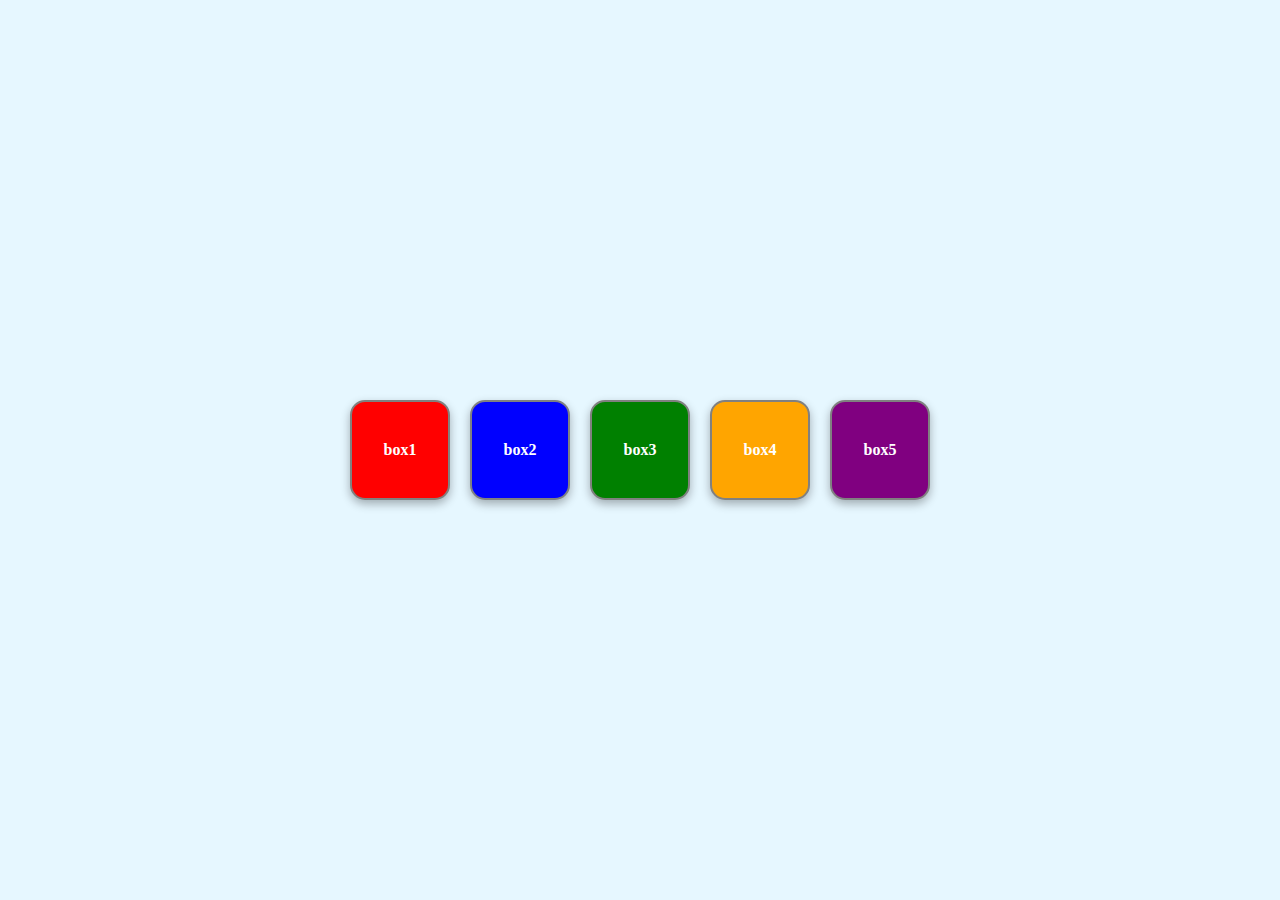
<file: 01-color-switcher/index.html>
<!DOCTYPE html>
<html lang="en">

<head>
    <meta charset="UTF-8">
    <meta name="viewport" content="width=device-width, initial-scale=1.0">
    <title>Color Switcher</title>
    <link rel="stylesheet" href="style.css">
</head>

<body>
    <div class="container">
        <div class="box" id="box1">box1</div>
        <div class="box" id="box2">box2</div>
        <div class="box" id="box3">box3</div>
        <div class="box" id="box4">box4</div>
        <div class="box" id="box5">box5</div>
    </div>
    <script src="script.js"></script>
</body>

</html>
</file>
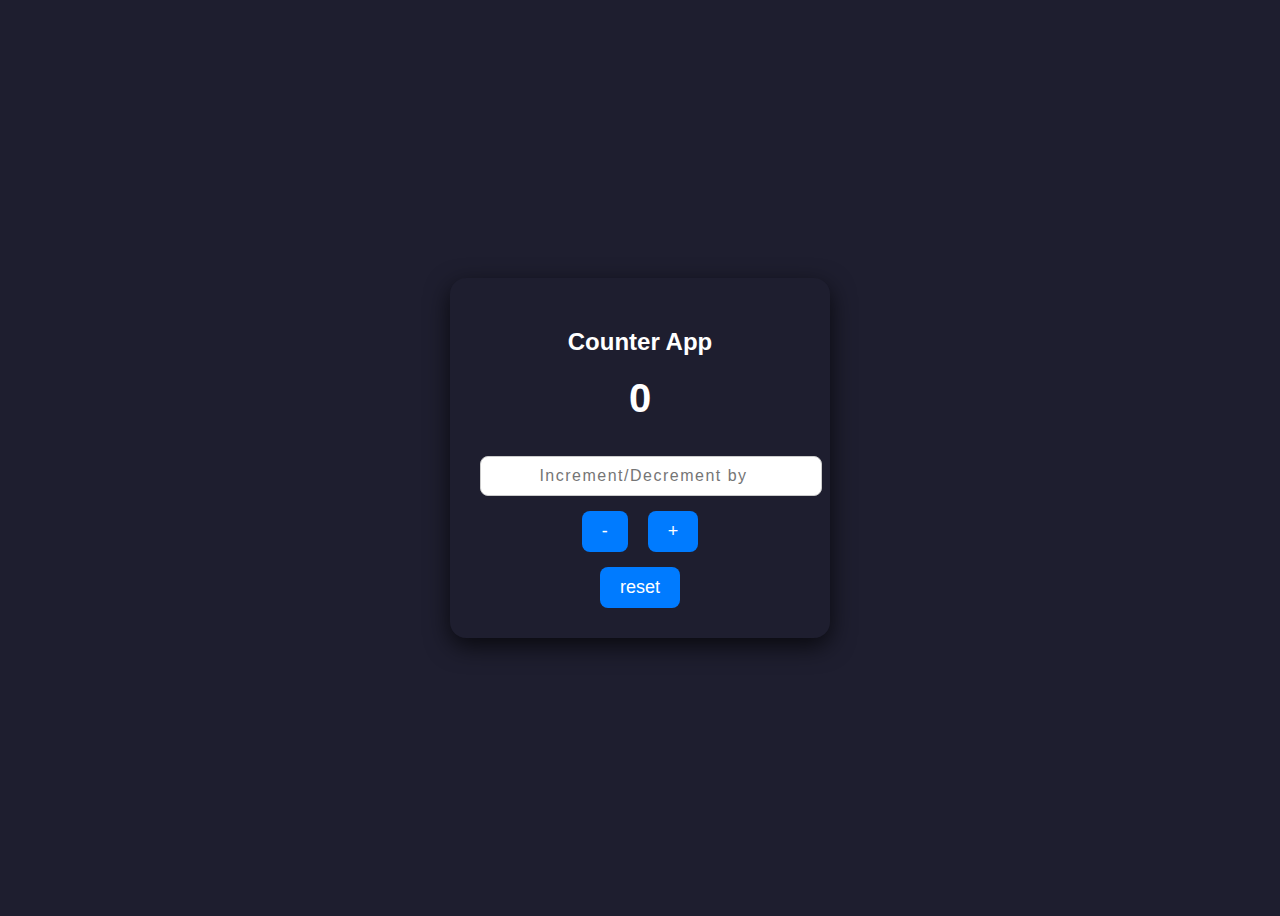
<file: 02-Counter-App/index.html>
<!DOCTYPE html>
<html lang="en">

<head>
    <meta charset="UTF-8">
    <meta name="viewport" content="width=device-width, initial-scale=1.0">
    <title>Counter App</title>
    <link rel="stylesheet" href="style.css">
</head>

<body>
    <div class="counter-box">
        <h2>Counter App</h2>
        <div class="number">0</div>
        <input type="number" placeholder="Increment/Decrement by">
        <div class="buttons">
            <button class="minus">-</button>
            <button class="plus">+</button>
        </div>
        <button class="reset">reset</button>
    </div>
    <script src="script.js"></script>
</body>

</html>
</file>
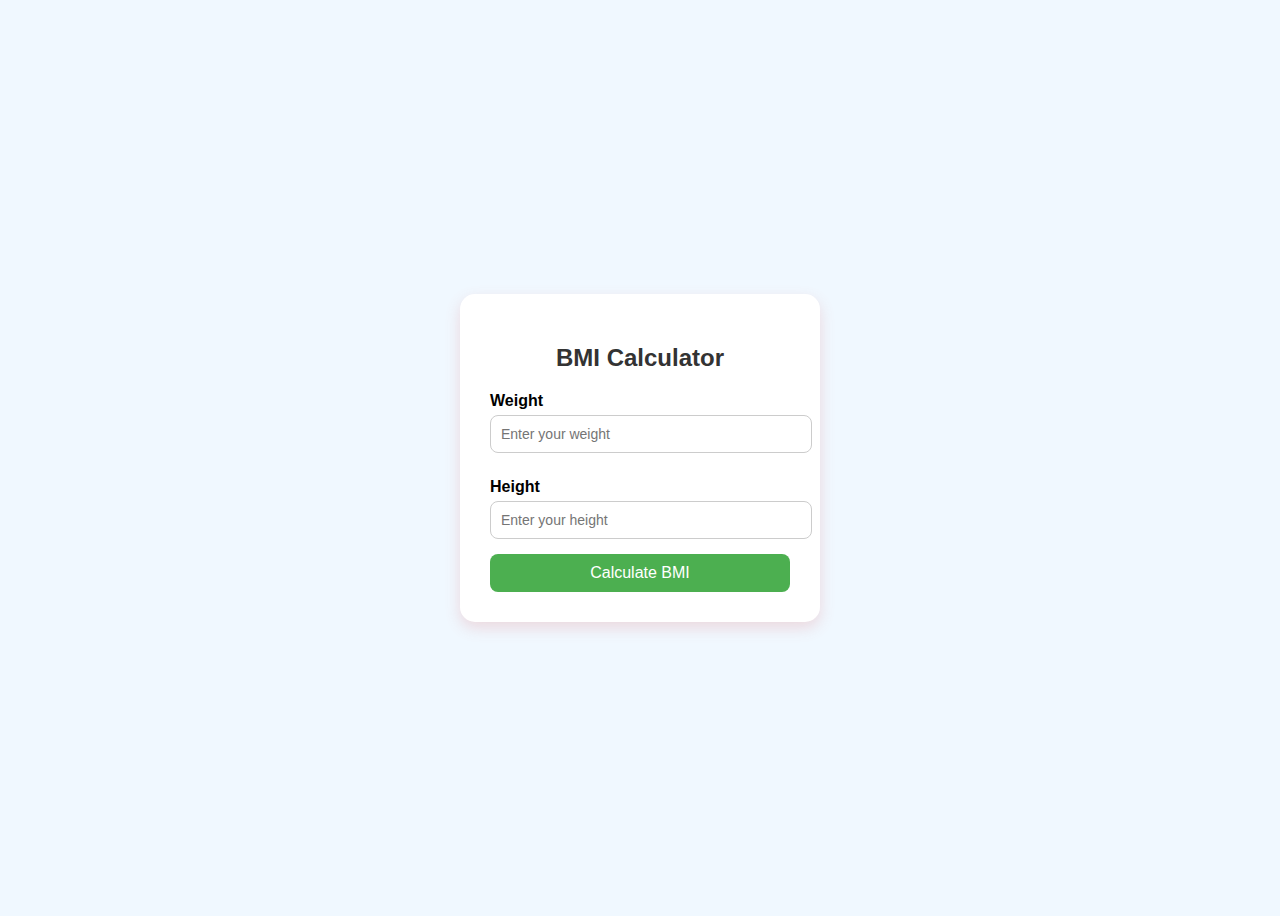
<file: 03-BMI-Generator/index.html>
<!DOCTYPE html>
<html lang="en">

<head>
    <meta charset="UTF-8">
    <meta name="viewport" content="width=device-width, initial-scale=1.0">
    <title>BMI Generator</title>
    <link rel="stylesheet" href="style.css">
</head>

<body>
    <div class="bmi-container">
        <h2>BMI Calculator</h2>
        <form>
            <label for="weight">Weight</label>
            <input type="text" id="weight" placeholder="Enter your weight">

            <label for="height">Height</label>
            <input type="text" id="height" placeholder="Enter your height">

            <button>Calculate BMI</button>

            <div class="result"></div>
        </form>
    </div>
    <script src="script.js"></script>
</body>

</html>
</file>
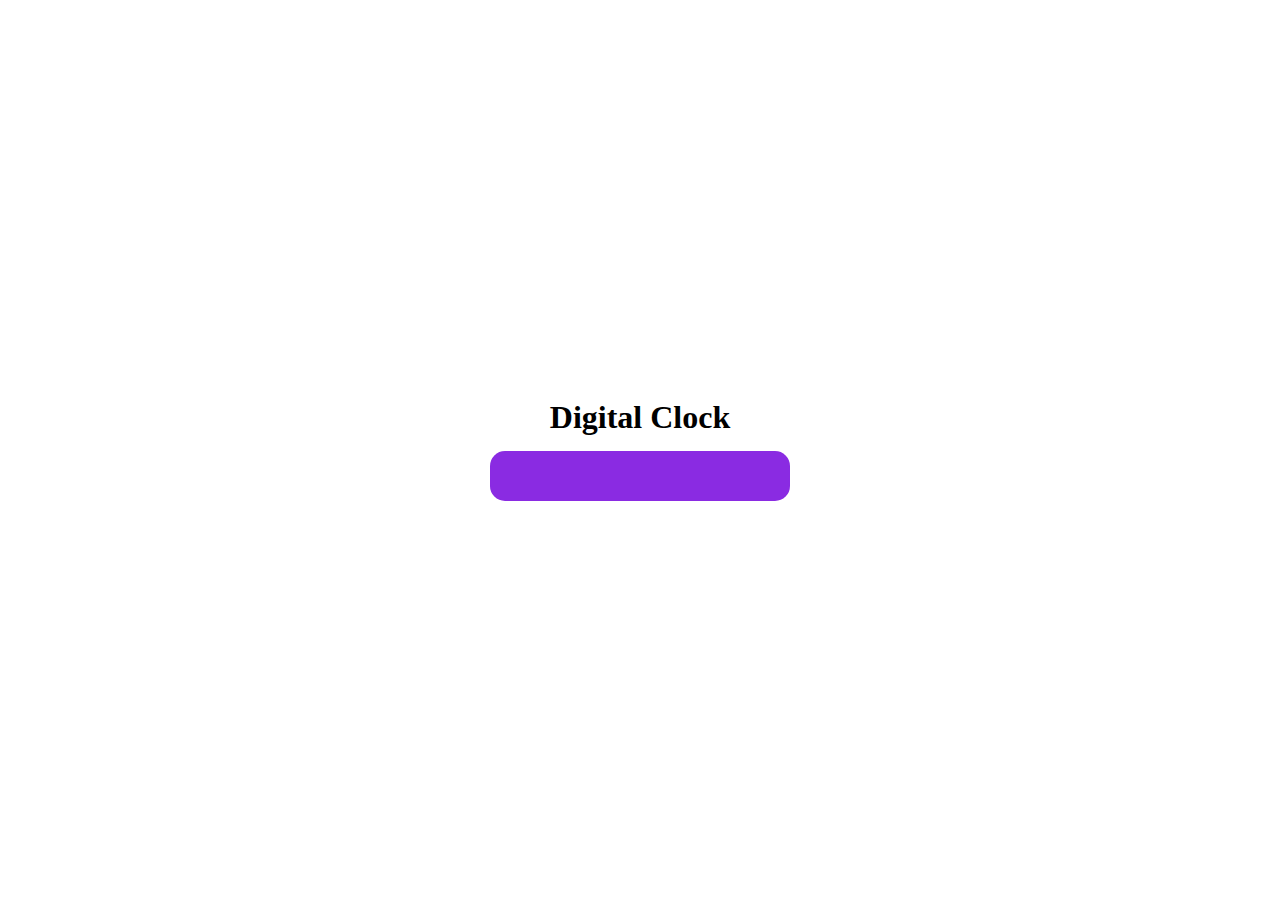
<file: 04-Digital-Clock/index.html>
<!DOCTYPE html>
<html lang="en">
<head>
    <meta charset="UTF-8">
    <meta name="viewport" content="width=device-width, initial-scale=1.0">
    <title>Digital Clock</title>
    <link rel="stylesheet" href="style.css">
</head>
<body>
    <div class="container">
        Digital Clock
        <div class="clock"></div>
    </div>
    <script src="script.js"></script>
</body>
</html>
</file>
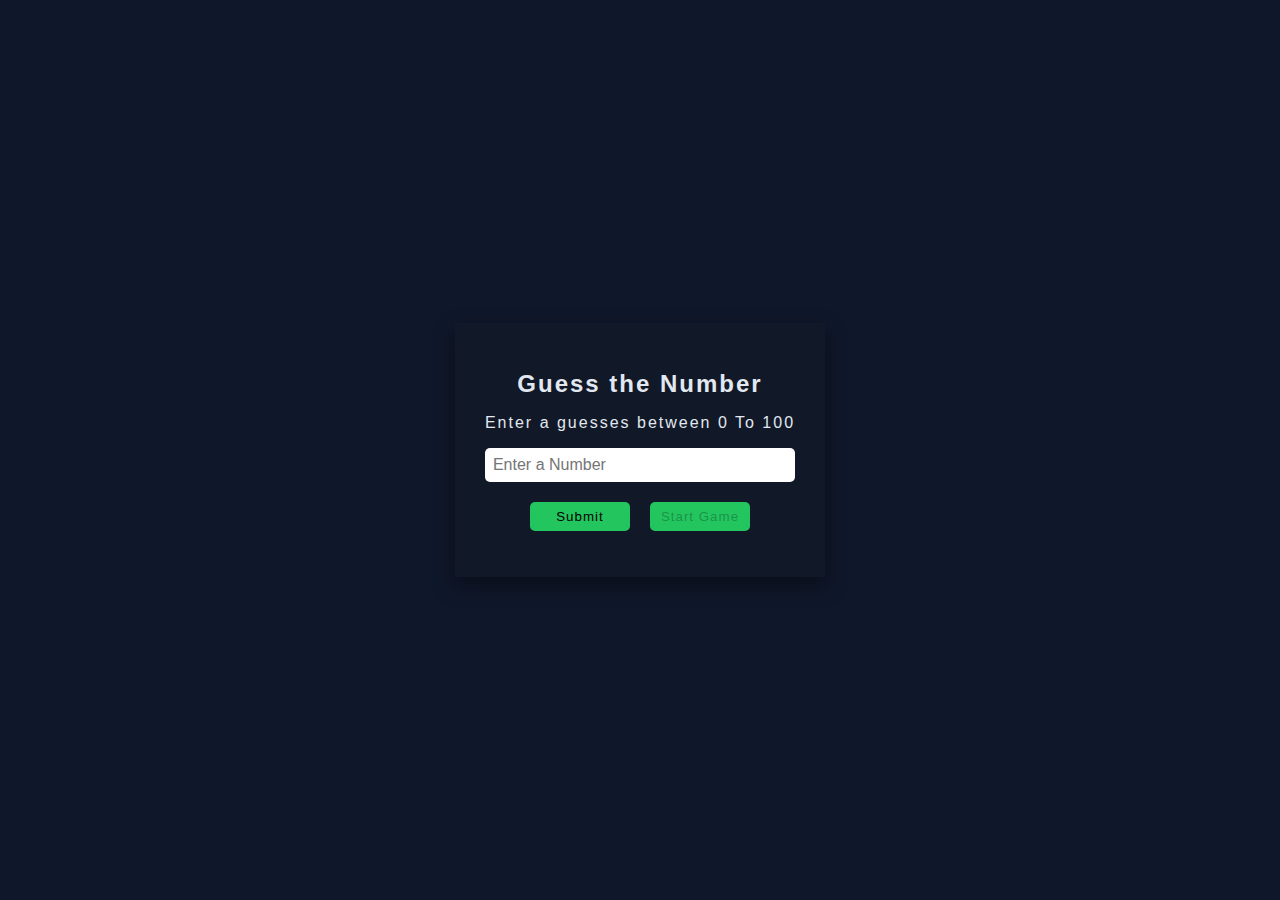
<file: 05-Guess-Number/index.html>
<!DOCTYPE html>
<html lang="en">

<head>
    <meta charset="UTF-8">
    <meta name="viewport" content="width=device-width, initial-scale=1.0">
    <title>Guess a Number</title>
    <link rel="stylesheet" href="style.css">
</head>

<body>
    <div class="container">
        <h1>Guess the Number</h1>
        <p>Enter a guesses between 0 To 100</p>
        <form>
            <input class="userInput" type="number" placeholder="Enter a Number" max="100" min="0">
            <div class="btns">
                <button class="btn submit">Submit</button>
                <button type="button" disabled class="btn start">Start Game</button>
            </div>
        </form>
        <p class="result"></p>
        <p class="attempt"></p>
    </div>
    <script src="script.js"></script>
</body>

</html>
</file>
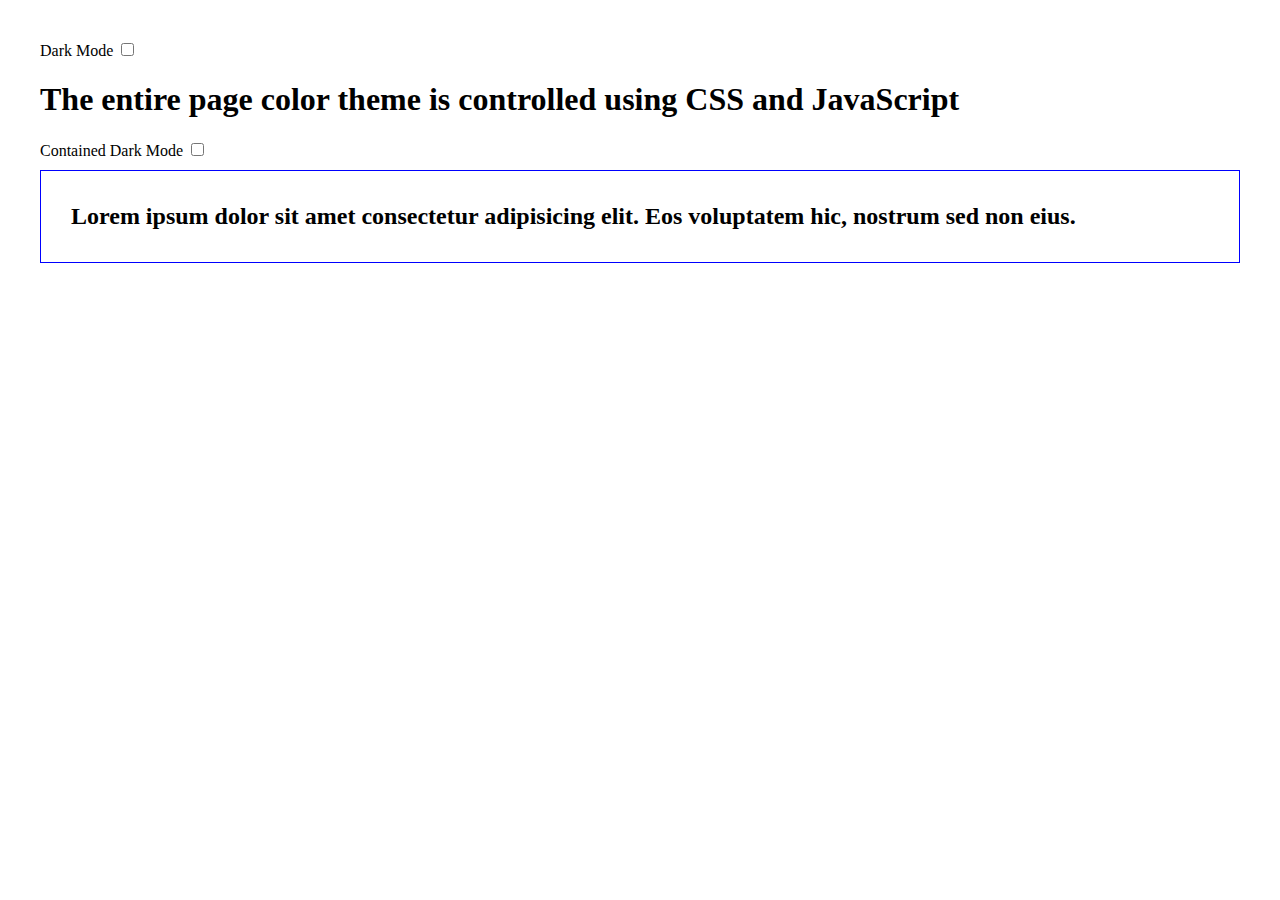
<file: 06-Light-and-DarkMode/index.html>
<!DOCTYPE html>
<html lang="en">

<head>
    <meta charset="UTF-8">
    <meta name="viewport" content="width=device-width, initial-scale=1.0">
    <title>Light and Dark Mode</title>
    <link rel="stylesheet" href="style.css">
</head>

<body>
    <div>
        <label for="fullDarkMode">Dark Mode</label>
        <input type="checkbox" id="fullDarkMode">
    </div>

    <h1>The entire page color theme is controlled using CSS and JavaScript</h1>

    <div>
        <label for="containerDarkMode">Contained Dark Mode</label>
        <input type="checkbox" id="containerDarkMode">
    </div>

    <div class="container">
        <h4>Lorem ipsum dolor sit amet consectetur adipisicing elit. Eos voluptatem hic, nostrum sed non eius.</h4>
    </div>

    <script src="script.js"></script>
</body>

</html>
</file>
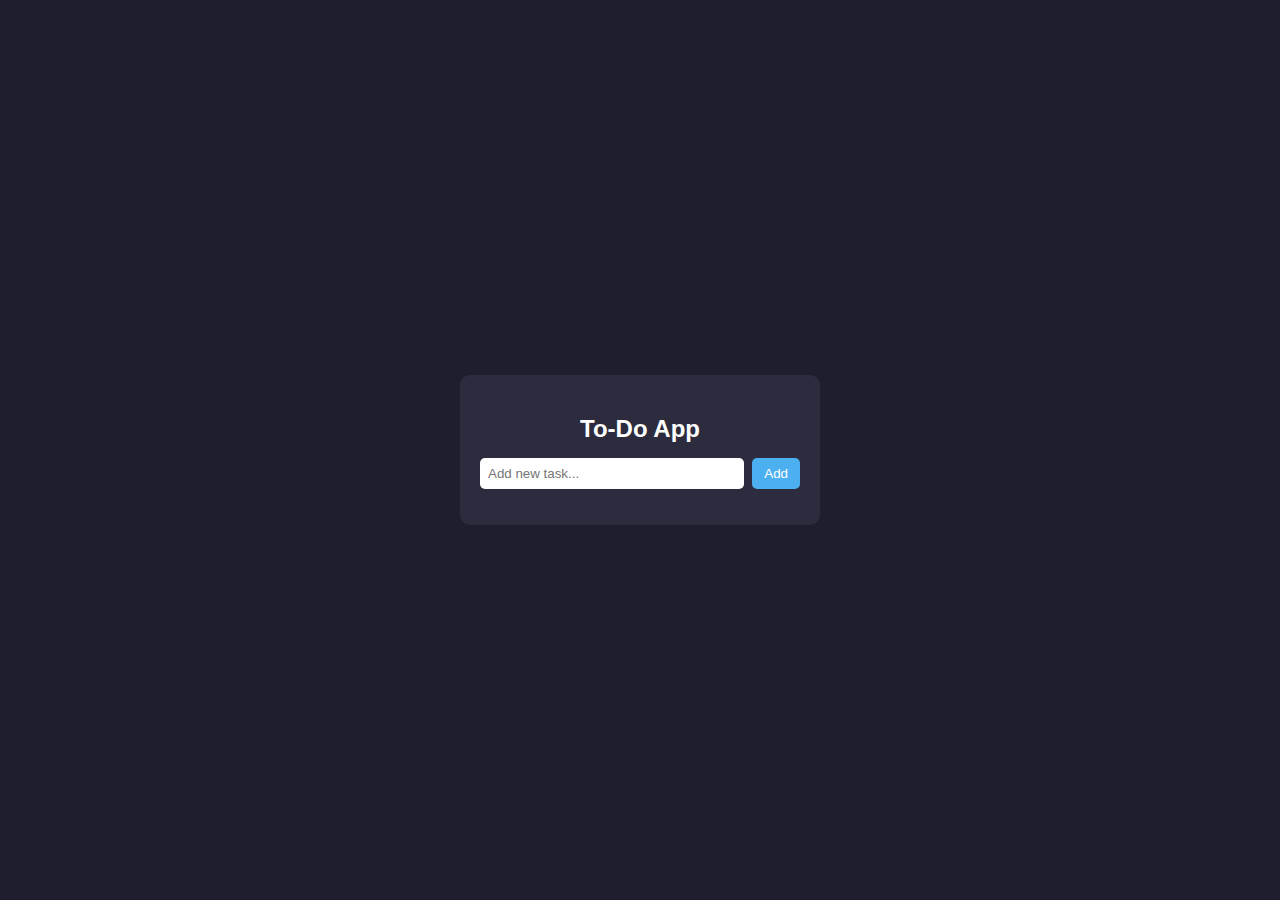
<file: 07-To-Do-App/index.html>
<!DOCTYPE html>
<html lang="en">

<head>
    <meta charset="UTF-8">
    <meta name="viewport" content="width=device-width, initial-scale=1.0">
    <title>To Do App</title>
    <link rel="stylesheet" href="style.css">
</head>

<body>
    <div class="todo-container">
        <h2>To-Do App</h2>
        <div class="input-row">
            <input type="text" placeholder="Add new task..." id="inputTask">
            <button class="add">Add</button>
        </div>
        <ul id="taskList"></ul>
    </div>
    <script src="script.js"></script>
</body>

</html>
</file>
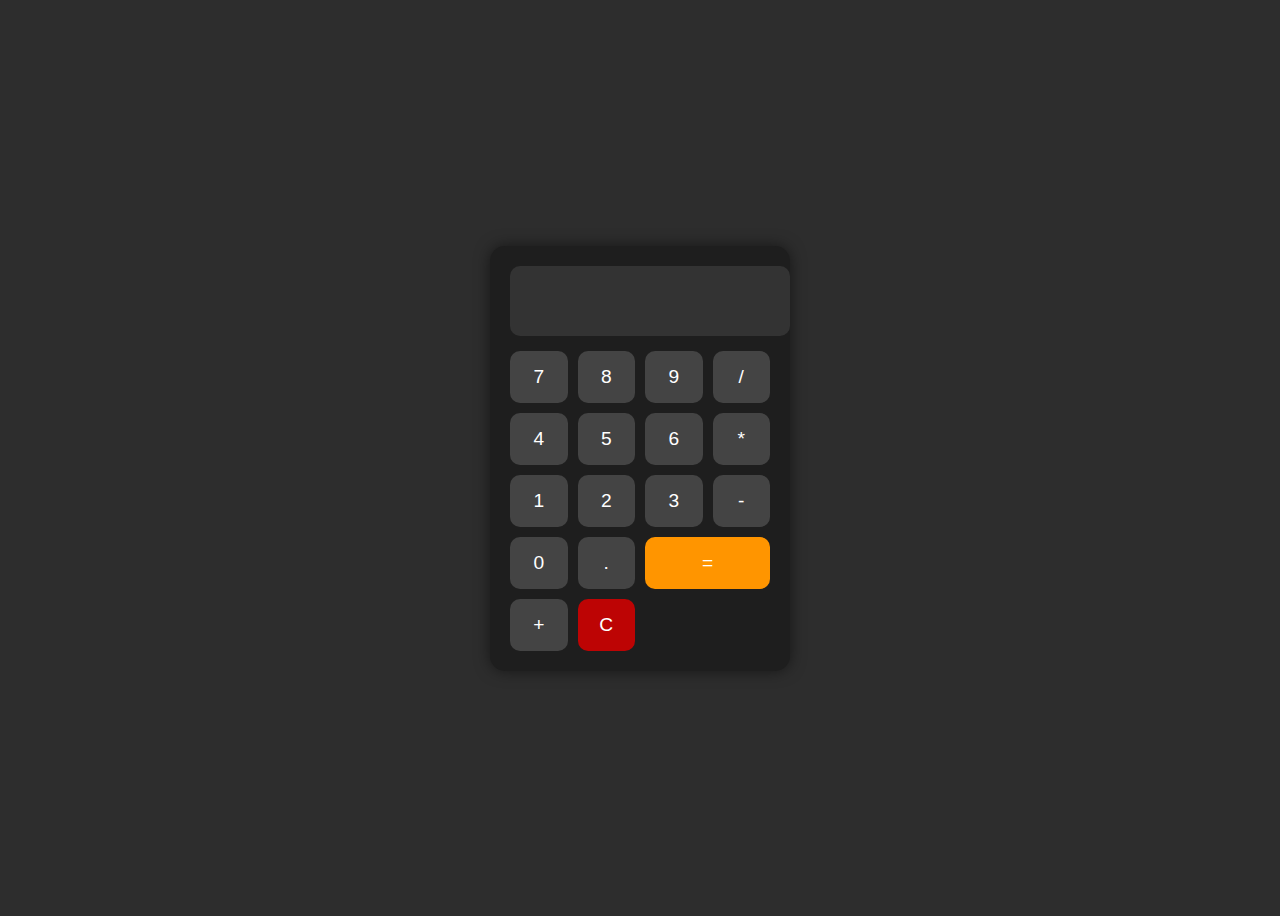
<file: 08-Calculator/index.html>
<!DOCTYPE html>
<html lang="en">

<head>
    <meta charset="UTF-8">
    <meta name="viewport" content="width=device-width, initial-scale=1.0">
    <title>calculator</title>
    <link rel="stylesheet" href="style.css">
</head>

<body>
    <div class="calculator">
        <input type="text" class="display">
        <div class="buttons">
            <button>7</button>
            <button>8</button>
            <button>9</button>
            <button>/</button>
            <button>4</button>
            <button>5</button>
            <button>6</button>
            <button>*</button>
            <button>1</button>
            <button>2</button>
            <button>3</button>
            <button>-</button>
            <button>0</button>
            <button>.</button>
            <button class="equal"  required>=</button>
            <button>+</button>
            <button class="clear">C</button>
        </div>
    </div>
    <script src="script.js"></script>
</body>

</html>
</file>
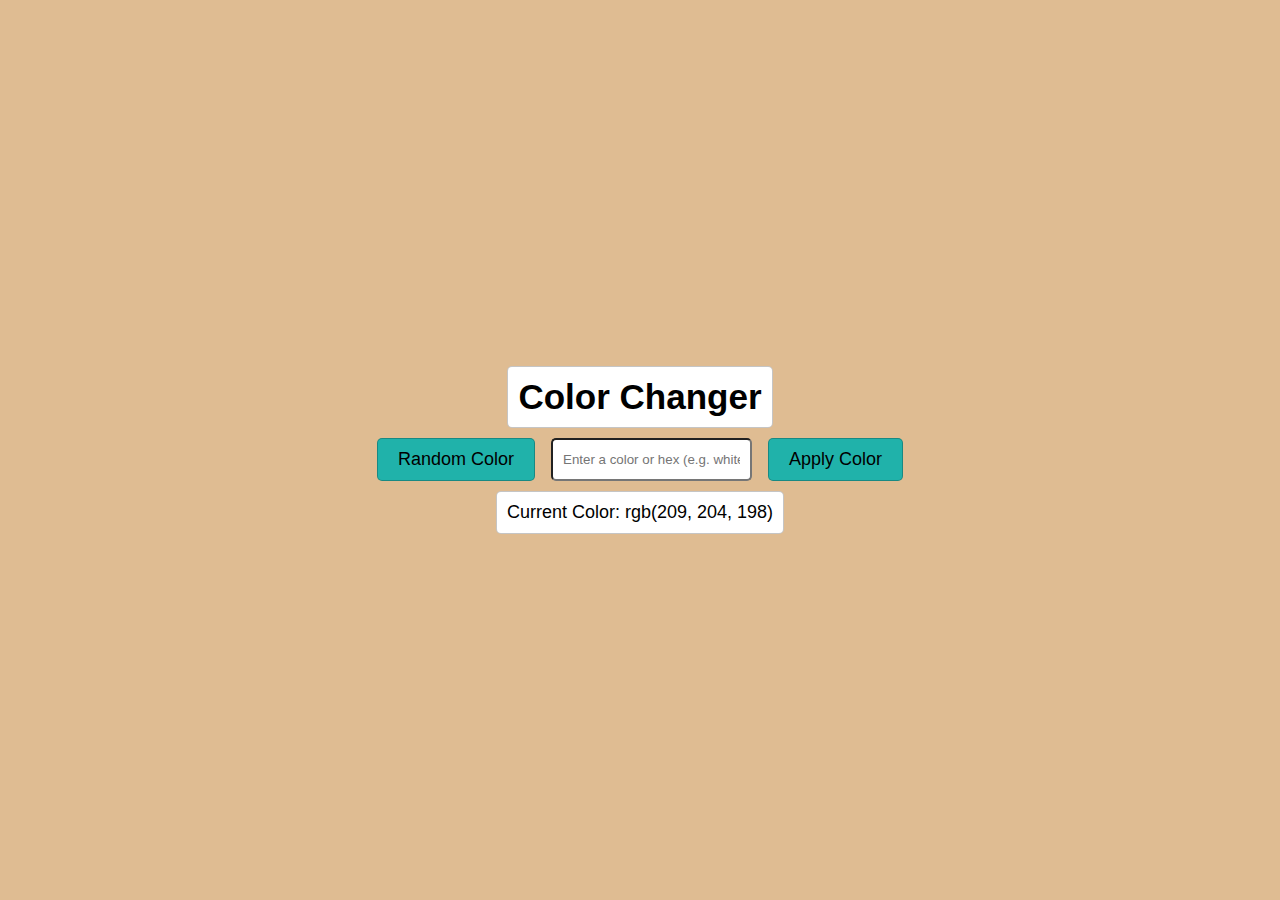
<file: 09-Random-Color-Changer/index.html>
<!DOCTYPE html>
<html lang="en">

<head>
    <meta charset="UTF-8">
    <meta name="viewport" content="width=device-width, initial-scale=1.0">
    <title>Color Switcher</title>
    <link rel="stylesheet" href="style.css">
</head>

<body>
    <div class="container">
        <h1 class="heading">Color Changer</h1>
        <div class="inputBtnContainer">
            <button class="randomBtn">Random Color</button>
            <input id="colorInput" type="text" placeholder="Enter a color or hex (e.g. white or #ffffff)">
            <button class="applyBtn">Apply Color</button>
        </div>
        <p class="currentColor">
            Current Color:
            <span class="currentColorValue">rgb(209, 204, 198)</span>
        </p>
    </div>

    <script src="script.js"></script>
</body>

</html>
</file>
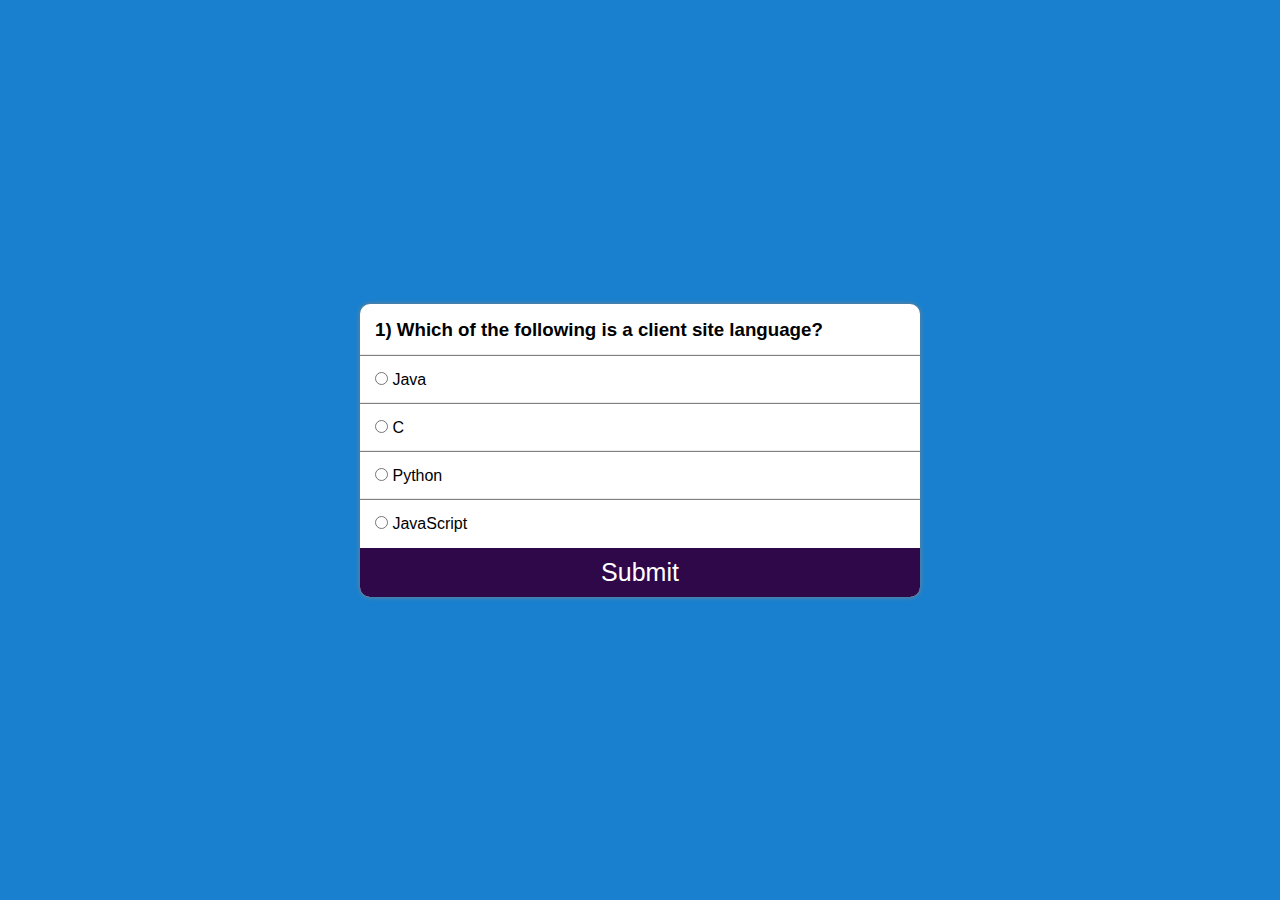
<file: 10-Quiz-App/index.html>
<!DOCTYPE html>
<html lang="en">

<head>
    <meta charset="UTF-8">
    <meta http-equiv="X-UA-Compatible" content="IE=edge">
    <meta name="viewport" content="width=device-width, initial-scale=1.0">
    <title>Document</title>
    <link rel="stylesheet" href="style.css" />
</head>

<body>
    <section class="main">

        <div class="container">
            <div class="col">
                <h3 id="questionBox">
                    1) Lorem ipsum dolor sit amet, consectetur adipisicing elit Debitis?
                </h3>
            </div>
            <div class="col box">
                <input name="option" type="radio" id="first" value="a" required>
                <label for="first">Testing 1</label>
            </div>
            <div class="col box">
                <input name="option" type="radio" id="second" value="b" required>
                <label for="second">Testing 2</label>
            </div>
            <div class="col box">
                <input name="option" type="radio" id="third" value="c" required>
                <label for="third">Testing 3</label>
            </div>
            <div class="col box">
                <input name="option" type="radio" id="fourth" value="d" required>
                <label for="fourth">Testing 4</label>
            </div>
            <button id="submit">Submit</button>
        </div>

    </section>
    <script src="script.js"></script>
</body>

</html>
</file>
<file: 01-color-switcher/style.css>
* {
    padding: 0;
    margin: 0;
    box-sizing: border-box;
}

body {
    display: flex;
    justify-content: center;
    align-items: center;
    min-height: 100vh;
    background-color: #e6f7ff;
}

.container {
    display: flex;
    gap: 20px;
    cursor: pointer;
}


.box {
    height: 100px;
    width: 100px;
    border-radius: 15px;
    box-shadow: 0px 4px 10px rgba(0, 0, 0, 0.3);
    display: flex;    
    justify-content: center;    
    align-items: center;    
    color: white;    
    font-weight: bold;
    border: 2px solid grey;
}

#box1 {
    background-color: red;
}

#box2 {
    background-color: blue;
}

#box3 {
    background-color: green;
}

#box4 {
    background-color: orange;
}

#box5 {
    background-color: purple;
}
</file>
<file: 02-Counter-App/style.css>
body {
    font-family: Arial, sans-serif;
    display: flex;
    justify-content: center;
    align-items: center;
    height: 100vh;
    background: #1e1e2f;
}

.counter-box {
    background: #1e1e2f;
    /* Solid dark background for counter box */
    padding: 30px;
    border-radius: 16px;
    box-shadow: 0 8px 25px rgba(0, 0, 0, 0.7);
    text-align: center;
    width: 320px;
    transition: 0.3s;
    color: white;
}


.number {
    font-size: 40px;
    font-weight: bold;
    margin: 20px 0;
}

.buttons {
    display: flex;
    justify-content: center;
    gap: 20px;
    margin: 15px 0;
}

button {
    padding: 10px 20px;
    border: none;
    border-radius: 8px;
    background: #007bff;
    color: white;
    font-size: 18px;
    cursor: pointer;
}

button:hover {
    background: #0056b3;
}

input {
    width: 100%;
    padding: 10px;
    margin-top: 15px;
    border: 1px solid #ccc;
    border-radius: 8px;
    font-size: 16px;
    text-align: center;
    letter-spacing: 1.5px;
}
</file>
<file: 03-BMI-Generator/style.css>
body {
    display: flex;
    justify-content: center;
    align-items: center;
    min-height: 100vh;
    background: #f0f8ff;
    font-family: Arial, sans-serif;
}

.bmi-container {
    background: #fff;
    padding: 30px;
    border-radius: 15px;
    box-shadow: 0 6px 15px rgba(219, 88, 88, 0.2);
    width: 300px;
    text-align: center;
}

.bmi-container h2 {
    margin-bottom: 20px;
    color: #333;
}

.bmi-container label {
    display: block;
    margin: 10px 0 5px;
    font-weight: bold;
    text-align: left;
}

.bmi-container input {
    width: 100%;
    padding: 10px;
    margin-bottom: 15px;
    border-radius: 8px;
    border: 1px solid #ccc;
    font-size: 14px;
}

.bmi-container button {
    width: 100%;
    padding: 10px;
    border: none;
    border-radius: 8px;
    background: #4CAF50;
    color: white;
    font-size: 16px;
}

#result {
    margin-top: 15px;
    font-weight: bold;
    color: #555;
}
</file>
<file: 04-Digital-Clock/style.css>
*{
    padding: 0;
    margin: 0;
    box-sizing: border-box;


}

body{
    height: 100vh;
    display: flex;
    justify-content: center;
    align-items: center;
}

.container{
    text-align: center;
    font-size: 2rem;
    font-weight: 600;
}

.clock{
    height: 50px;
    width: 300px;
    background-color: blueviolet;
    color: white;
    border-radius: 15px;
    margin-top: 15px;
    display: flex;
    justify-content: center;
    align-items: center;
}
</file>
<file: 06-Light-and-DarkMode/style.css>
* {
    padding: 0;
    /* margin: 0; */
    box-sizing: border-box;
}

body {
    margin: 40px;
}

body.dark {
    background-color: #27292d;
    color: rgb(226, 224, 224);
}

.container {
    border: 1px solid blue;
    padding-left: 30px;
    margin-top: 10px;
    background-color: white;
    color: black;
}

.container h4 {
    font-size: 1.5rem;
}

.container.dark {
    background-color: #27292d;
    color: rgb(226, 224, 224);
}
</file>
<file: 07-To-Do-App/style.css>
body {
    font-family: Arial, sans-serif;
    background: #1e1e2f;
    color: #fff;
    display: flex;
    justify-content: center;
    align-items: center;
    height: 100vh;
    margin: 0;
}

.todo-container {
    background: #2c2c3e;
    padding: 20px;
    border-radius: 10px;
    width: 320px;
}

h2 {
    text-align: center;
    margin-bottom: 15px;
}

.input-row {
    display: flex;
    gap: 8px;
}

.input-row input {
    flex: 1;
    padding: 8px;
    border: none;
    border-radius: 5px;
    outline: none;
}

ul {
    list-style: none;
    padding: 0;
    margin-top: 15px;
}

ul li {
    background: #3a3a4d;
    padding: 8px 10px;
    border-radius: 5px;
    margin-bottom: 8px;
    display: flex;
    justify-content: space-between;
    align-items: center;
    gap: 10px;
}

button {
    padding: 8px 12px;
    border: none;
    border-radius: 5px;
    background: #4cafef;
    color: #fff;
    cursor: pointer;
    transition: all 0.3s ease;
}

/* Hover effect */
button:hover {
    background: #5fc1ff;
    transform: scale(1.08);
    box-shadow: 0 4px 12px rgba(95, 193, 255, 0.5);
}
</file>
<file: 08-Calculator/style.css>
body {
    display: flex;
    justify-content: center;
    align-items: center;
    height: 100vh;
    background: #2d2d2d;
    font-family: Arial, sans-serif;
}

.calculator {
    background: #1e1e1e;
    padding: 20px;
    border-radius: 15px;
    box-shadow: 0 0 15px rgba(0, 0, 0, 0.5);
    width: 260px;
}

.display {
    width: 100%;
    height: 50px;
    margin-bottom: 15px;
    text-align: right;
    padding: 10px;
    font-size: 1.5rem;
    border: none;
    border-radius: 10px;
    background: #333;
    color: white;
}

.buttons {
    display: grid;
    grid-template-columns: repeat(4, 1fr);
    gap: 10px;
}

button {
    padding: 15px;
    font-size: 1.2rem;
    border: none;
    border-radius: 10px;
    background: #444;
    color: white;
    cursor: pointer;
    transition: 0.2s;
}

button:hover {
    background: #666;
}

.equal {
    grid-column: span 2;
    background: #ff9500;
}

.equal:hover {
    background: #e08900;
}

.clear {
    grid-column: span 1;    
    background: rgb(189, 4, 4);
}

.clear:hover {
    background: rgb(88, 2, 2);    
}
</file>
<file: 09-Random-Color-Changer/style.css>
* {
    padding: 0;
    margin: 0;
    box-sizing: border-box;
    font-family: sans-serif;
}

html,
body {
    width: 100%;
    height: 100%;
}

.container {
    background-color: rgb(223, 188, 146);
    height: 100vh;
    display: flex;
    flex-direction: column;
    align-items: center;
    justify-content: center;
    padding: 50px;
}

.inputBtnContainer {
    margin: 10px 0;
    display: flex;
    gap: 1rem;
}

.heading {
    background-color: white;
    width: fit-content;
    padding: 10px;
    border-radius: 5px;
    font-size: 35px;
    border: 1px solid rgba(0, 0, 0, 0.228);
}

button {
    background-color: lightseagreen;
    border: none;
    padding: 10px 20px;
    font-size: 18px;
    border-radius: 5px;
    transition: all linear 0.2s;
    border: 1px solid rgba(0, 0, 0, 0.228);
}

button:active {
    scale: 0.9;
}

#colorInput {
    padding: 0 10px;
    border-radius: 5px;
}

.currentColor {
    font-size: 18px;
    background-color: white;
    padding: 10px;
    border-radius: 5px;
    border: 1px solid rgba(0, 0, 0, 0.228);
}
</file>
<file: 10-Quiz-App/style.css>
* {
    padding: 0;
    margin: 0;
    box-sizing: border-box;
    font-family: 'Poppins', sans-serif;
}

@import url('https://fonts.googleapis.com/css2?family=Poppins:wght@100&display=swap');

.main {
    width: 100%;
    height: 100vh;
    display: flex;
    justify-content: center;
    align-items: center;
    background-color: rgb(24, 128, 207);
}

.container {
    width: 35rem;
    box-shadow: 0px 0px 5px grey;
    display: flex;
    background-color: white;
    border-radius: 10px;
    overflow: hidden;
    flex-direction: column;
}

.col {
    text-align: justify;
    padding: 15px;
    width: 95%;
}

#submit {
    width: 100%;
    background-color: rgb(47, 8, 73);
    transition: 0.5s;
    color: white;
    outline: none;
    border: none;
    font-size: 25px;
    display: block;
    padding: 10px;
    cursor: pointer;
}

#submit:hover {
    background-color: rgb(34, 6, 53);
}

.box {
    box-shadow: 0px -1px 1px grey;
    width: 100%;
}
</file>
<file: 05-Guess-Number/style.css>
/* Global Reset */
 * {
     box-sizing: border-box
 }

 /* Page Styling */
 body {
     margin: 0;
     font-family: Arial, sans-serif;
     background: #0f172a;
     color: #e2e8f0;
     display: flex;
     align-items: center;
     justify-content: center;
     height: 100vh;
 }

 .container {
     box-shadow: 0 8px 20px rgba(0, 0, 0, 0.4);
     background-color: #111827;
     padding: 30px;
 }

 .container h1 {
     text-align: center;
     font-size: 1.5rem;
     letter-spacing: 2px;
 }

 .container p {
     letter-spacing: 2px;
 }

 .container input {
     width: 100%;
     padding: 8px;
     border-radius: 5px;
     border: none;
     font-size: 1rem;
 }

 .btns {
     display: flex;
     justify-content: center;
     margin-top: 20px;
     gap: 20px;
 }

 .btn {
     border: none;
     border-radius: 5px;
     padding: 7px;
     width: 100px;
     letter-spacing: 1px;
     cursor: pointer;
 }

 .submit {
     background-color: #22c55e;
 }

 .start {
     background-color: #22c55e;
 }

 .start:disabled {
     cursor: not-allowed;
 }

 .submit:disabled {
     cursor: not-allowed;
 }

 .result {
     text-align: center;
 }

 .attempt {
     text-align: center;
 }
</file>
